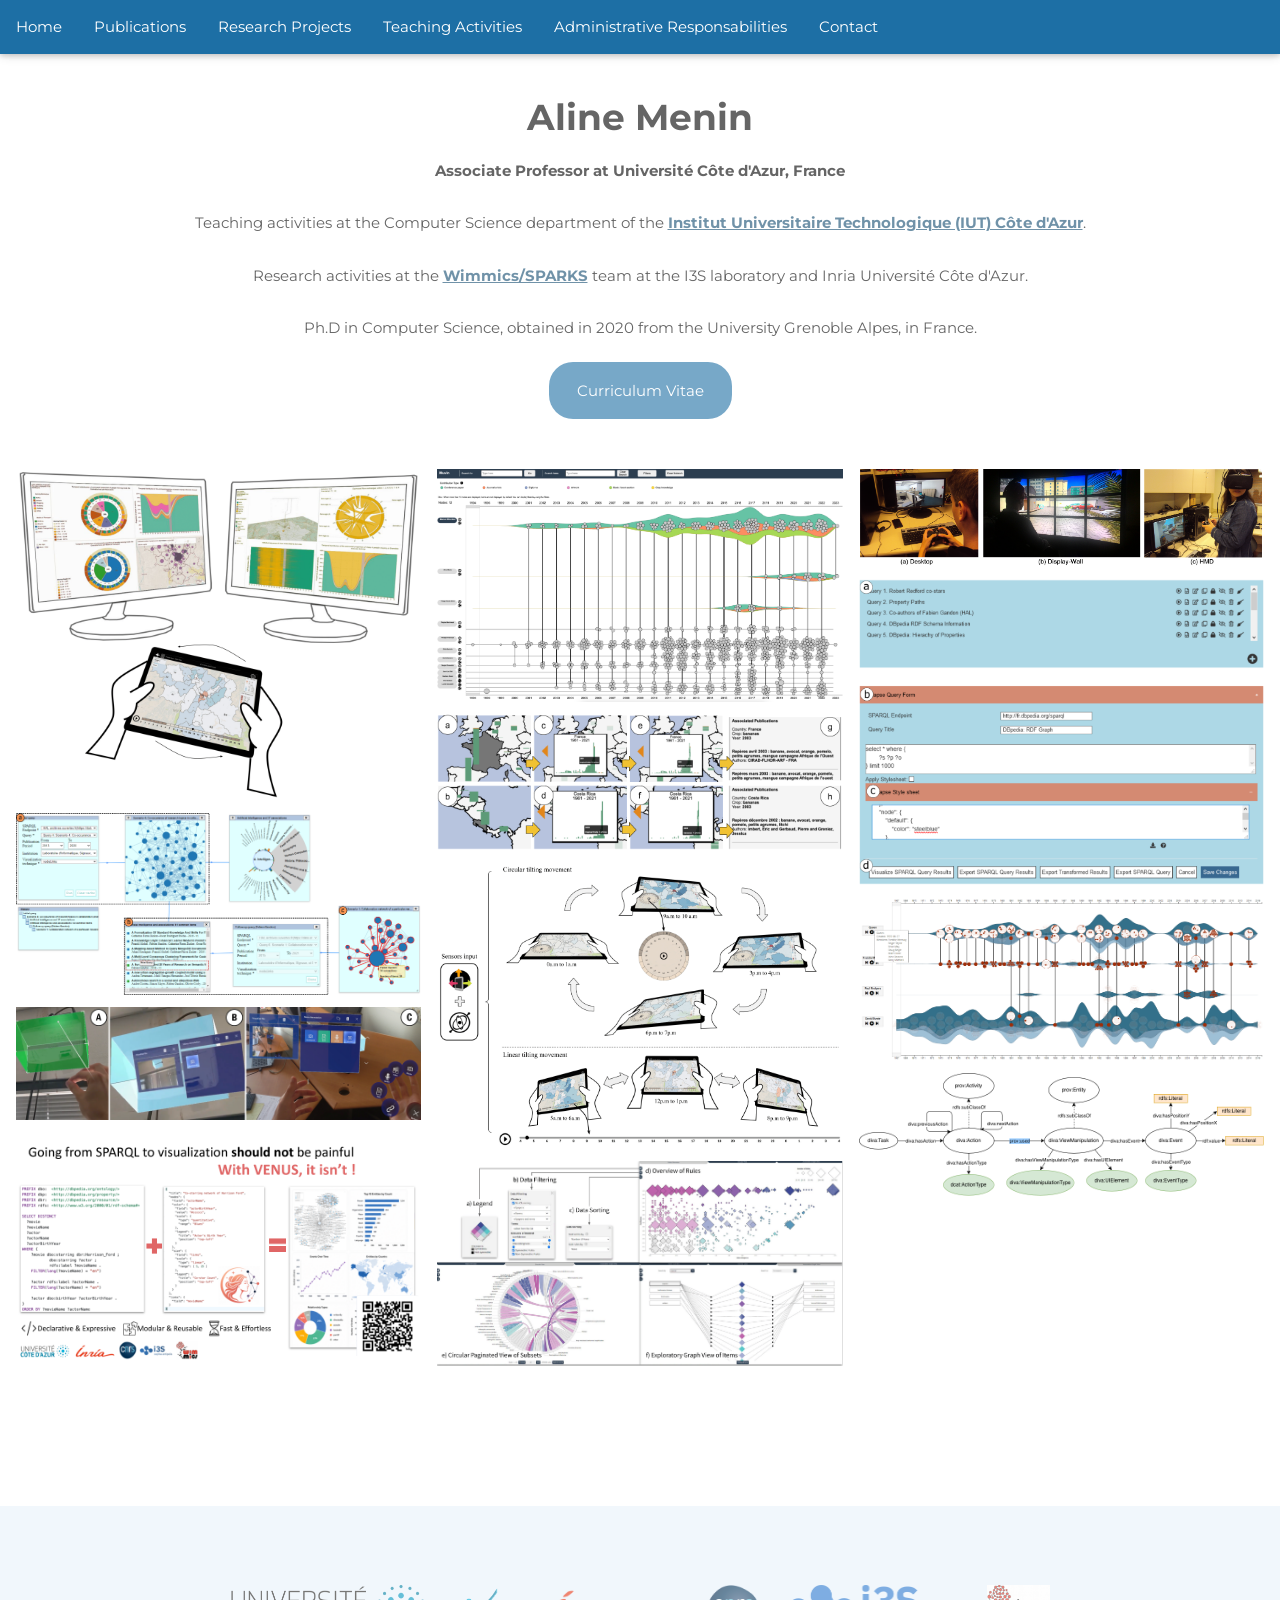
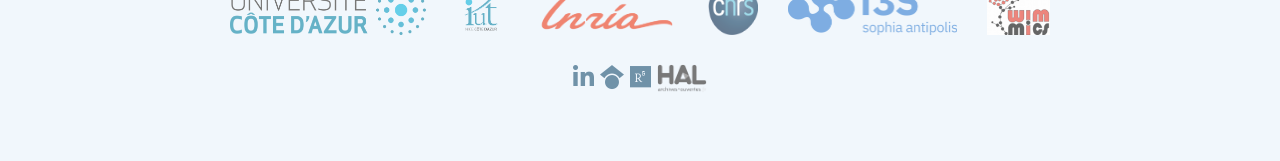
<file: index.html>
<!DOCTYPE html>
<html>
<head>
<title>Aline Menin</title>
<meta charset="UTF-8">
<meta name="viewport" content="width=device-width, initial-scale=1">
<link rel="stylesheet" href="https://www.w3schools.com/w3css/4/w3.css">
<link rel="stylesheet" href="https://fonts.googleapis.com/css?family=Montserrat">
<link rel="stylesheet" href="https://cdnjs.cloudflare.com/ajax/libs/font-awesome/6.5.1/css/all.min.css" integrity="sha512-DTOQO9RWCH3ppGqcWaEA1BIZOC6xxalwEsw9c2QQeAIftl+Vegovlnee1c9QX4TctnWMn13TZye+giMm8e2LwA==" crossorigin="anonymous" referrerpolicy="no-referrer" />
<link rel="stylesheet" href="/css/style.css">
<script src="/scripts.js"></script>

</head>
<body>

<!-- Top Navigation Bar -->
<script>document.write(NAVBAR_HTML);</script>

<!-- !PAGE CONTENT! -->
<div class="w3-content" style="max-width:1500px">

<!-- Header -->
<div class="w3-opacity">
<header class="w3-center w3-margin-bottom">
  <h1><b>Aline Menin</b></h1>
  <p><b>Associate Professor at Université Côte d'Azur, France</b></p>
  <p>Teaching activities at the Computer Science department of the <a href="https://iut.univ-cotedazur.fr/"><b>Institut Universitaire Technologique (IUT) Côte d'Azur</b></a>.</p> 
    <p>Research activities at the <a href="https://team.inria.fr/wimmics/"><b>Wimmics/SPARKS</b></a> team at the I3S laboratory and Inria Université Côte d'Azur. </p>
    <p>Ph.D in Computer Science, obtained in 2020 from the University Grenoble Alpes, in France.</p>
    <form method="get" action="cv.pdf" target="_blank"><button type="submit" >Curriculum Vitae</button></form>
</header>
</div>

<!-- Photo Grid -->
<div class="w3-row-padding" id="myGrid" style="margin-bottom:128px; margin-top: 50px;">
  <div class="w3-third">
    <a href="/pages/publications.html#sibgrapi-2019"><img src="/images/estime_overview-1.png" style="width:100%"></a>
    <a href="/pages/publications.html#ijhci-2022"><img src="/images/followup-queries.png" style="width:100%"></a>
    <a href="/pages/publications.html#ieeevr-2024"><img src="/images/handynotes.png" style="width:100%"></a>
   <a href="/pages/publications.html#eswc-2026"><img src="/images/venus.png" style="width:100%"></a>
    <!-- <img src="/w3images/mist.jpg" style="width:100%"> -->
  </div>

  <div class="w3-third">
    <a href="/pages/publications.html#ijhci-2025"><img src="/images/muvin.png" style="width:100%"></a>
    <a href="/pages/publications.html#interact-2023"><img src="/images/phitglyph-v1.png" style="width:100%"></a>
    <img src="/images/tilting_map-1.png" style="width:100%">
    <a href="/pages/publications.html#iv-arviz-2021"><img src="/images/ARVis-1.png" style="width:100%"></a>
    <!-- <img src="/w3images/london.jpg" style="width:100%">
    <img src="/w3images/rocks.jpg" style="width:100%">
    <img src="/w3images/avatar_g.jpg" style="width:100%"> -->
  </div>

  <div class="w3-third">
    <a href="/pages/publications.html#svr-2021"><img src="/images/VR-study.png" style="width:100%"></a>
    <a href="/pages/publications.html#ijhci-2022"><img src="/images/ldviz-query.png" style="width:100%"></a>
    <a href="/pages/publications.html#wac-2022"><img src="/images/muvin-wasabi.png" style="width:100%"></a>
    <a href="/pages/publications.html#sac-2026"><img src="/images/RDFS-DIVA-Interaction.png" style="width:100%"></a>
    <!-- <img src="/w3images/skies.jpg" style="width:100%">
    <img src="/w3images/lights.jpg" style="width:100%">
    <img src="/w3images/workshop.jpg" style="width:100%"> -->
  </div>
</div>

<!-- End Page Content -->
</div>

<!-- Footer -->
<script>document.write(FOOTER_HTML);</script>

</body>
</html>
</file>
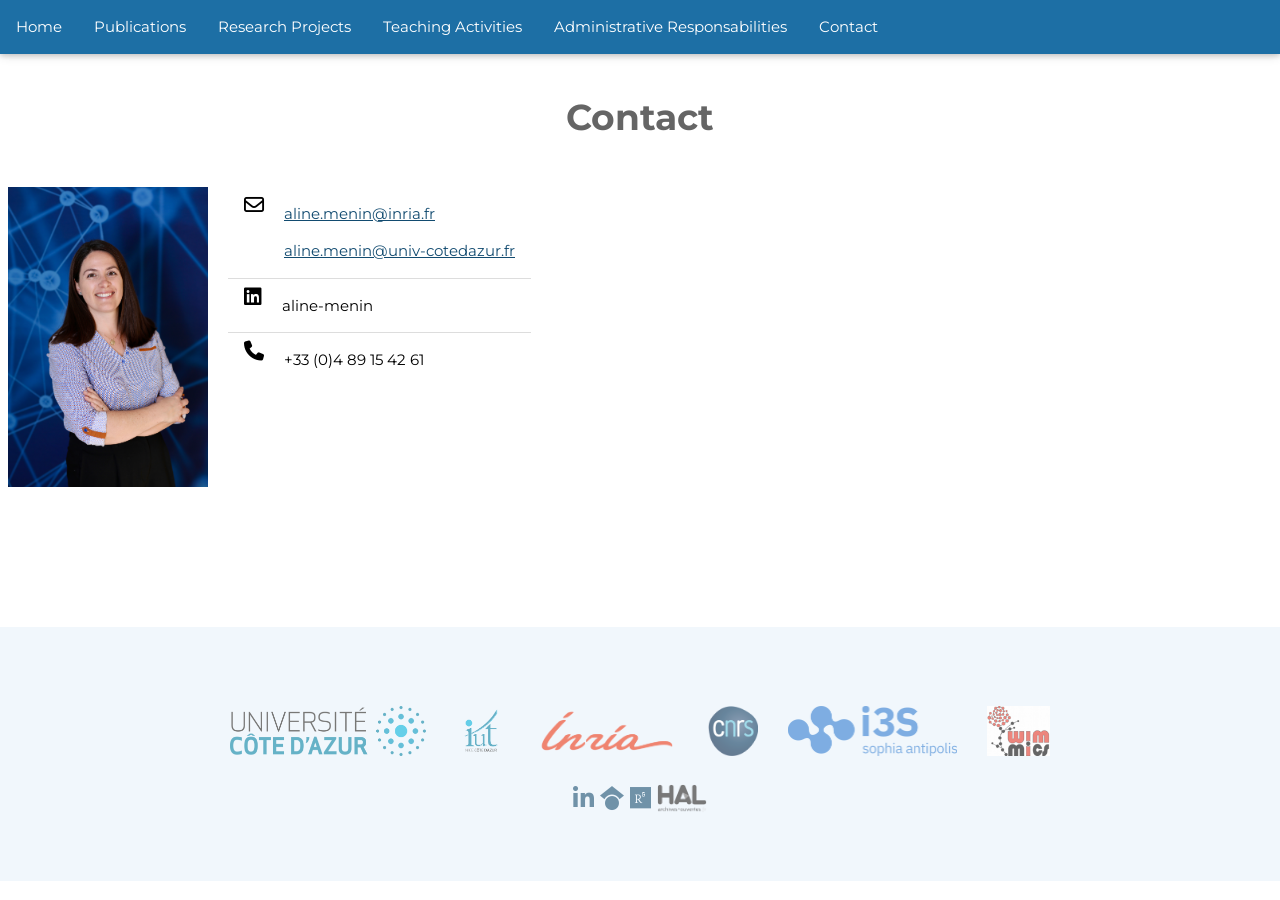
<file: pages/contact.html>
<!DOCTYPE html>
<html>
<head>
<title>Aline Menin</title>
<meta charset="UTF-8">
<meta name="viewport" content="width=device-width, initial-scale=1">
<link rel="stylesheet" href="https://www.w3schools.com/w3css/4/w3.css">
<link rel="stylesheet" href="https://fonts.googleapis.com/css?family=Montserrat">
<link rel="stylesheet" href="https://cdnjs.cloudflare.com/ajax/libs/font-awesome/6.5.1/css/all.min.css" integrity="sha512-DTOQO9RWCH3ppGqcWaEA1BIZOC6xxalwEsw9c2QQeAIftl+Vegovlnee1c9QX4TctnWMn13TZye+giMm8e2LwA==" crossorigin="anonymous" referrerpolicy="no-referrer" />
<link rel="stylesheet" href="/css/style.css">
<script src="/scripts.js"></script>

</head>
<body>

<!-- Top Navigation Bar -->
<script>document.write(NAVBAR_HTML);</script>

<!-- !PAGE CONTENT! -->
<div class="w3-content" style="max-width:1500px">

<!-- Header -->
<div class="w3-opacity">
<header class="w3-center w3-margin-bottom">
  <h1><b>Contact</b></h1>
</header>
</div>

<!-- Photo Grid -->
<div class="w3-row-padding" id="myGrid" style="margin-bottom:128px; margin-top: 50px;">
    <div class="pub-content">
        <div class="pub-image">
            <img src="/images/profile.jpg"/>
        </div>
        <div>
            <ul class="w3-ul">
                <li>
                    <div style="display: flex; flex-direction: row; gap: 20px;">
                        <i class="fa-regular fa-envelope w3-hover-opacity" style="font-size: 20px;"></i> 
                        <div>
                          <a href="mailto:aline.menin@inria.fr">aline.menin@inria.fr</a> <br> 
                          <a href="mailto:aline.menin@univ-cotedazur.fr">aline.menin@univ-cotedazur.fr</a>
                        </div>
                    </div>
                </li>
                <li>
                    <div style="display: flex; flex-direction: row; gap: 20px;">
                        <i class="fa-brands fa-linkedin w3-hover-opacity" style="font-size: 20px;"></i> aline-menin
                    </div>
                </li>
                <li>
                    <div style="display: flex; flex-direction: row; gap: 20px;">
                        <i class="fa-solid fa-phone w3-hover-opacity" style="font-size: 20px;"></i> +33 (0)4 89 15 42 61
                    </div>
                </li>
            </ul>
        </div>
    </div>
    
</div>

<!-- End Page Content -->
</div>

<!-- Footer -->
<script>document.write(FOOTER_HTML);</script>

</body>
</html>
</file>
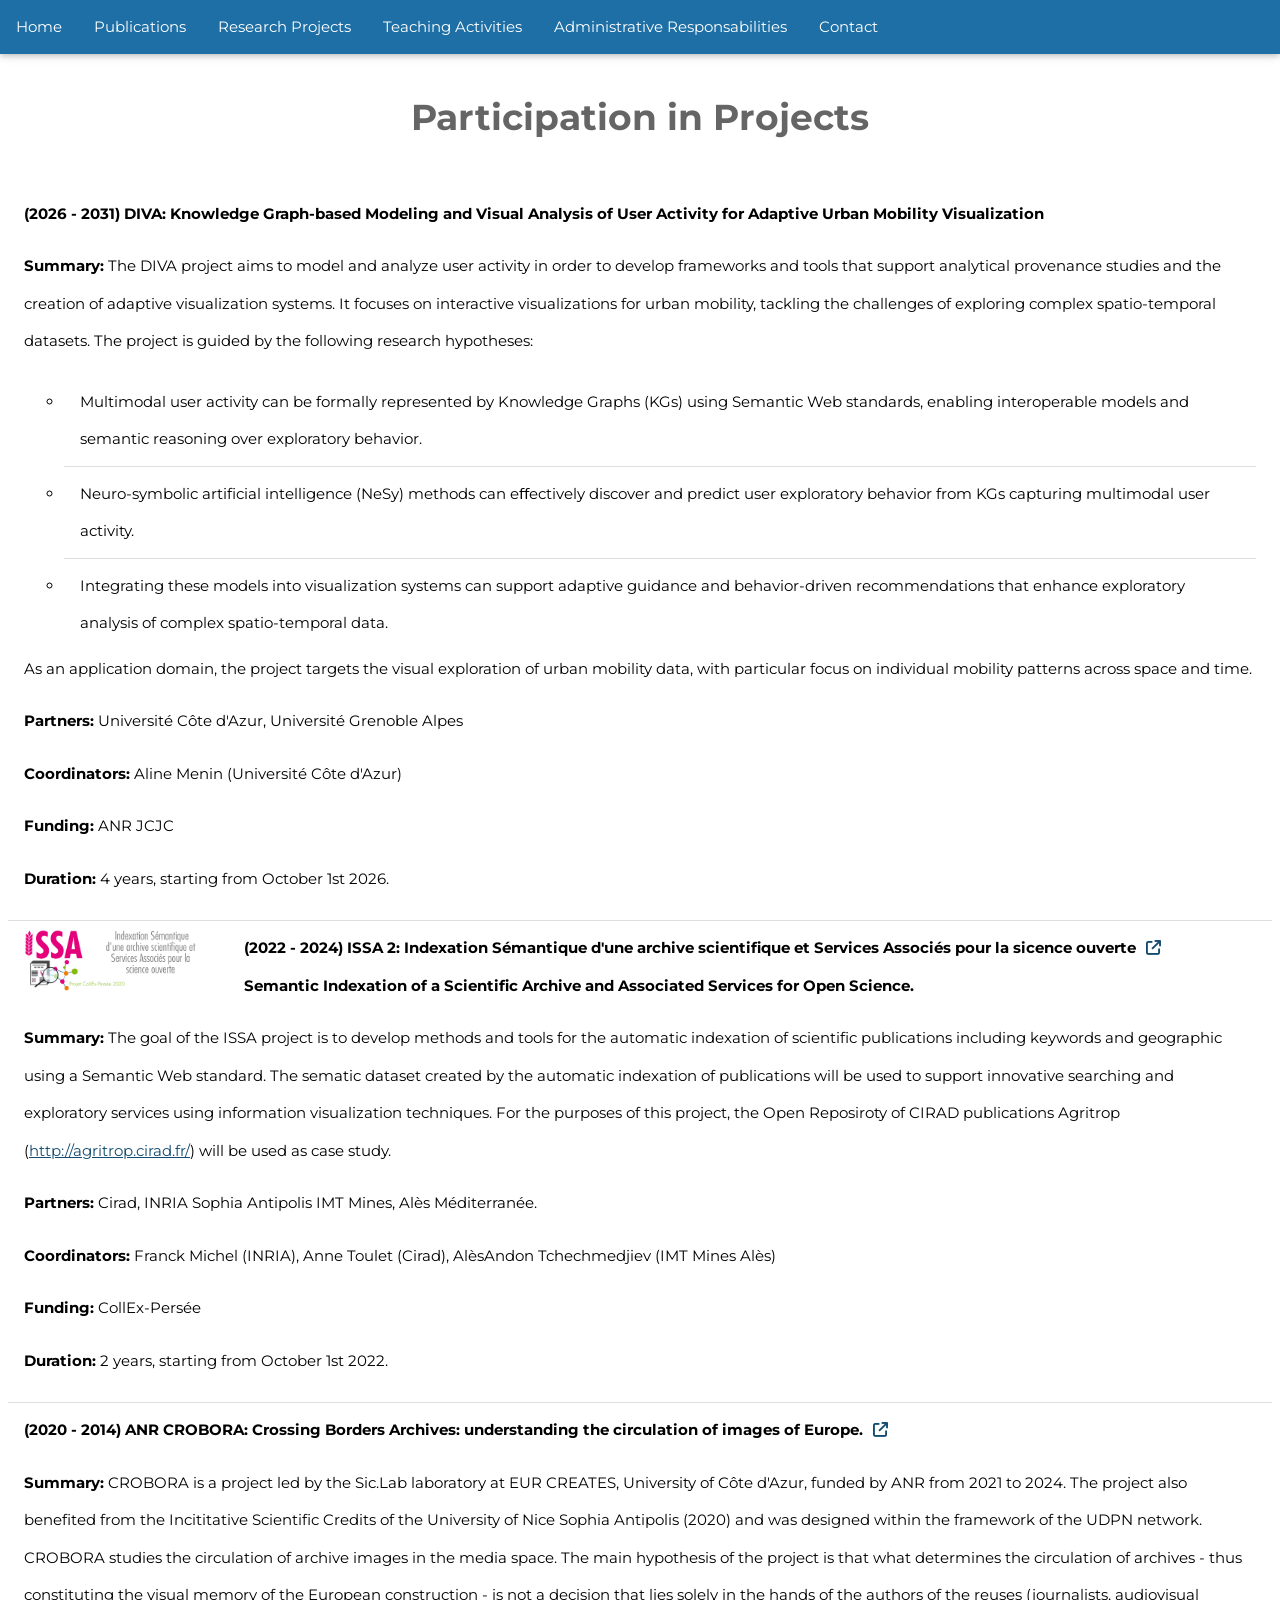
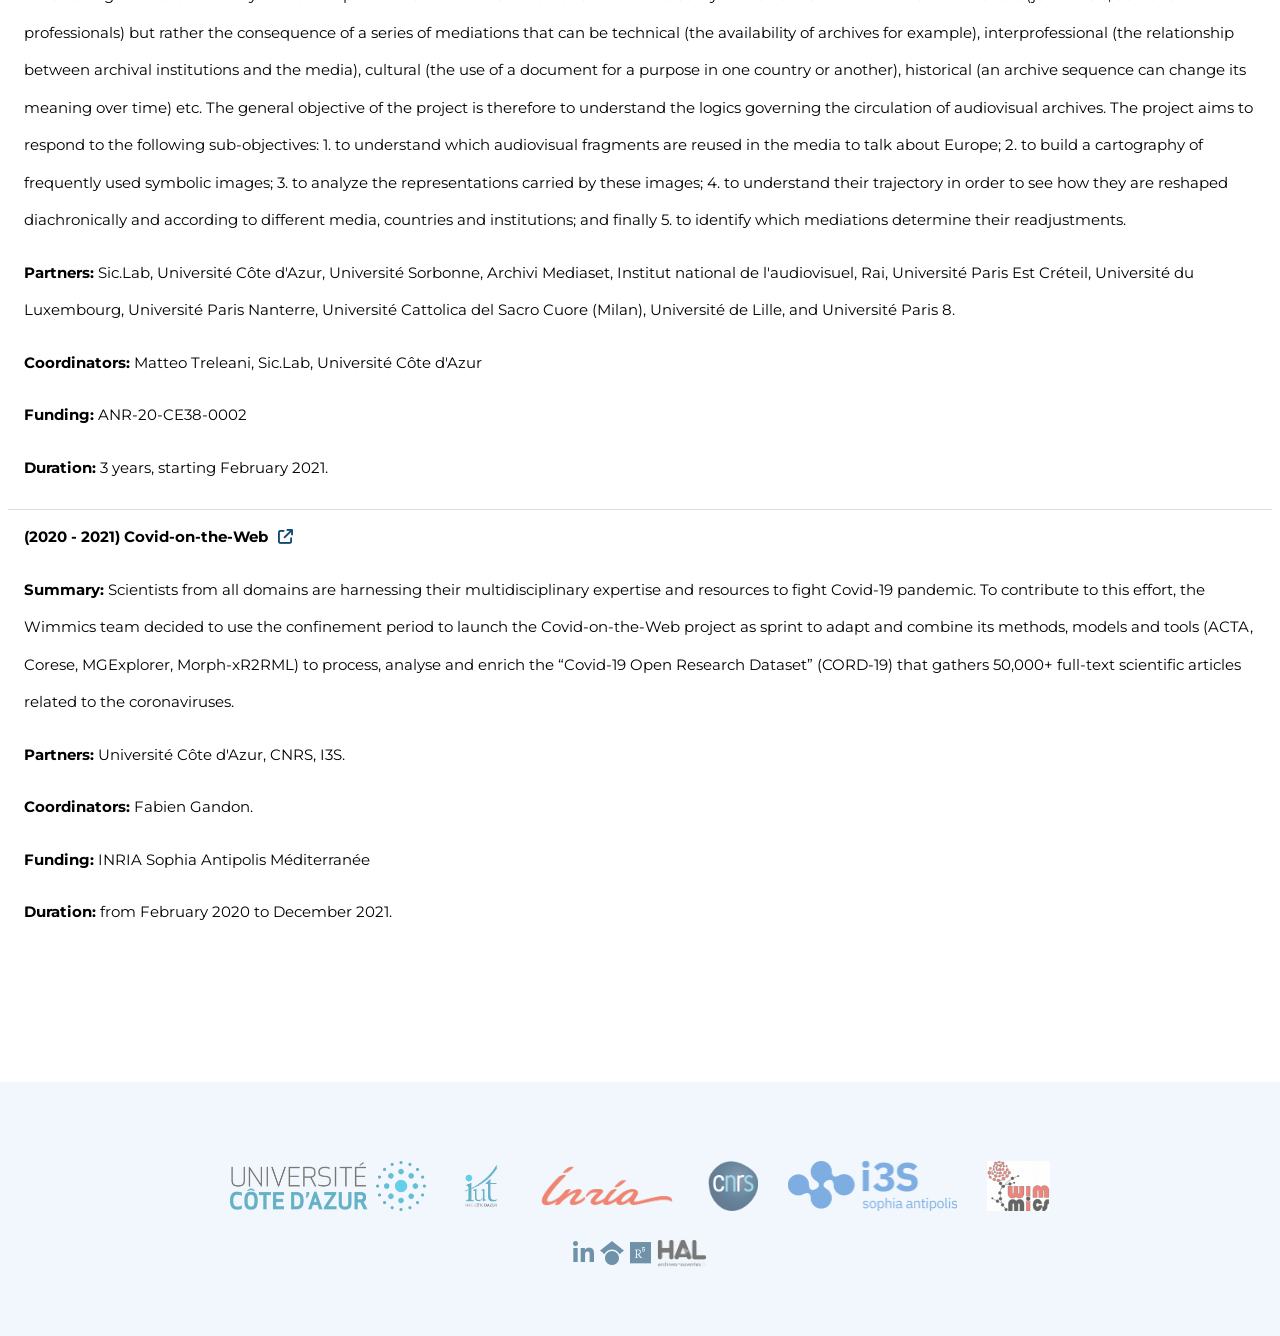
<file: pages/projects.html>
<!DOCTYPE html>
<html>
<head>
<title>Aline Menin</title>
<meta charset="UTF-8">
<meta name="viewport" content="width=device-width, initial-scale=1">
<link rel="stylesheet" href="https://www.w3schools.com/w3css/4/w3.css">
<link rel="stylesheet" href="https://fonts.googleapis.com/css?family=Montserrat">
<link rel="stylesheet" href="https://cdnjs.cloudflare.com/ajax/libs/font-awesome/6.5.1/css/all.min.css" integrity="sha512-DTOQO9RWCH3ppGqcWaEA1BIZOC6xxalwEsw9c2QQeAIftl+Vegovlnee1c9QX4TctnWMn13TZye+giMm8e2LwA==" crossorigin="anonymous" referrerpolicy="no-referrer" />
<link rel="stylesheet" href="/css/style.css">
<script src="/scripts.js"></script>

</head>
<body>

<!-- Top Navigation Bar -->
<script>document.write(NAVBAR_HTML);</script>

<!-- !PAGE CONTENT! -->
<div class="w3-content" style="max-width:1500px">

<!-- Header -->
<div class="w3-opacity">
<header class="w3-center w3-margin-bottom">
  <h1><b>Participation in Projects</b></h1>
</header>
</div>

<!-- Photo Grid -->
<div class="w3-row-padding" id="myGrid" style="margin-bottom:128px; margin-top: 50px;">
    <ul class="w3-ul">
        <li>
            <div class="pub-content">
                <!-- <div class="pub-image"><img src="/images/logo-issa.png"/></div> -->
                <div>
                    <div style="display: flex; gap: 10px;">
                        <b>(2026 - 2031) DIVA: Knowledge Graph-based Modeling and Visual Analysis of User Activity for Adaptive Urban Mobility Visualization</b>
                        <!-- <div>
                            <a href="https://www.collexpersee.eu/projet/issa/" target="_blank"><i class="fa-solid fa-arrow-up-right-from-square"></i></i></a>
                        </div>   -->
                    </div>
                </div>
            </div>
            <p><b>Summary:</b> The DIVA project aims to model and analyze user activity in order to develop frameworks and tools that support analytical provenance studies and the creation of adaptive visualization systems. It focuses on interactive visualizations for urban mobility, tackling the challenges of exploring complex spatio-temporal datasets. The project is guided by the following research hypotheses:
                <ul>
                    <li>Multimodal user activity can be formally represented by Knowledge Graphs (KGs) using Semantic Web
standards, enabling interoperable models and semantic reasoning over exploratory behavior.</li>
                    <li>Neuro-symbolic artificial intelligence (NeSy) methods can eﬀectively discover and predict user exploratory
behavior from KGs capturing multimodal user activity.</li>
                    <li>Integrating these models into visualization systems can support adaptive guidance and behavior-driven
recommendations that enhance exploratory analysis of complex spatio-temporal data.</li>
                </ul>
    As an application domain, the project targets the visual exploration of urban mobility data, with particular focus on individual mobility patterns across space and time.
            <p><b>Partners:</b> Université Côte d'Azur, Université Grenoble Alpes<br></p>
            <p><b>Coordinators:</b> Aline Menin (Université Côte d'Azur) <br></p>
            <p><b>Funding:</b> ANR JCJC <br></p>
            <p><b>Duration:</b> 4 years, starting from October 1st 2026. <br></p>
        </li>

        <li>
            <div class="pub-content">
                <div class="pub-image"><img src="/images/logo-issa.png"/></div>
                <div>
                    <div style="display: flex; gap: 10px;">
                        <b>(2022 - 2024) ISSA 2: Indexation Sémantique d'une archive scientifique et Services Associés pour la sicence ouverte <br> Semantic Indexation of a Scientific Archive and Associated Services for Open Science.</b> 
                        <div>
                            <a href="https://www.collexpersee.eu/projet/issa/" target="_blank"><i class="fa-solid fa-arrow-up-right-from-square"></i></i></a>
                            <!-- <a href="https://www.youtube.com/watch?v=2obbRdfrL3I" target="_blank"><i class="fa-brands fa-youtube"></i></a> -->
                        </div>  
                    </div>
                </div>
            </div>
            <p><b>Summary:</b> The goal of the ISSA project is to develop methods and tools for the automatic indexation of scientific publications including keywords and geographic using a Semantic Web standard. The sematic dataset created by the automatic indexation of publications will be used to support innovative searching and exploratory services using information visualization techniques. For the purposes of this project, the Open Reposiroty of CIRAD publications Agritrop (<a href="http://agritrop.cirad.fr/">http://agritrop.cirad.fr/</a>) will be used as case study.<br></p>
            <p><b>Partners:</b> Cirad, INRIA Sophia Antipolis IMT Mines, Alès Méditerranée.<br></p>
            <p><b>Coordinators:</b> Franck Michel (INRIA), Anne Toulet (Cirad), AlèsAndon Tchechmedjiev (IMT Mines Alès) <br></p>
            <p><b>Funding:</b> CollEx-Persée <br></p>
            <p><b>Duration:</b> 2 years, starting from October 1st 2022. <br></p>
        </li>
        
        <li>
            <div style="display: flex; gap: 10px;">
                <b>(2020 - 2014) ANR CROBORA: Crossing Borders Archives: understanding the circulation of images of Europe.</b> 
                <div>
                    <a href="https://crobora.huma-num.fr/" target="_blank"><i class="fa-solid fa-arrow-up-right-from-square"></i></i></a>
                    <!-- <a href="https://www.youtube.com/watch?v=2obbRdfrL3I" target="_blank"><i class="fa-brands fa-youtube"></i></a> -->
                </div>  
            </div>
            <p><b>Summary:</b> CROBORA is a project led by the Sic.Lab laboratory at EUR CREATES, University of Côte d'Azur, funded by ANR from 2021 to 2024. The project also benefited from the Incititative Scientific Credits of the University of Nice Sophia Antipolis (2020) and was designed within the framework of the UDPN network. CROBORA studies the circulation of archive images in the media space. The main hypothesis of the project is that what determines the circulation of archives - thus constituting the visual memory of the European construction - is not a decision that lies solely in the hands of the authors of the reuses (journalists, audiovisual professionals) but rather the consequence of a series of mediations that can be technical (the availability of archives for example), interprofessional (the relationship between archival institutions and the media), cultural (the use of a document for a purpose in one country or another), historical (an archive sequence can change its meaning over time) etc. The general objective of the project is therefore to understand the logics governing the circulation of audiovisual archives. The project aims to respond to the following sub-objectives: 1. to understand which audiovisual fragments are reused in the media to talk about Europe; 2. to build a cartography of frequently used symbolic images; 3. to analyze the representations carried by these images; 4. to understand their trajectory in order to see how they are reshaped diachronically and according to different media, countries and institutions; and finally 5. to identify which mediations determine their readjustments.<br></p>
            <p><b>Partners:</b> Sic.Lab, Université Côte d'Azur, Université Sorbonne, Archivi Mediaset, Institut national de l'audiovisuel, Rai, Université Paris Est Créteil, Université du Luxembourg, Université Paris Nanterre, Université Cattolica del Sacro Cuore (Milan), Université de Lille, and Université Paris 8.<br> </p>
            <p><b>Coordinators:</b> Matteo Treleani, Sic.Lab, Université Côte d'Azur<br></p>
            <p><b>Funding:</b> ANR-20-CE38-0002<br></p>
            <p><b>Duration:</b> 3 years, starting February 2021.<br></p>
        </li>

       

        <li>
            <div style="display: flex; gap: 10px;">
                <b>(2020 - 2021) Covid-on-the-Web</b> 
                <div>
                    <a href="https://www.inria.fr/en/covid-web" target="_blank"><i class="fa-solid fa-arrow-up-right-from-square"></i></i></a>
                    <!-- <a href="https://www.youtube.com/watch?v=2obbRdfrL3I" target="_blank"><i class="fa-brands fa-youtube"></i></a> -->
                </div>  
            </div>
            <b></b>
            <p><b>Summary: </b>Scientists from all domains are harnessing their multidisciplinary expertise and resources to fight Covid-19 pandemic. To contribute to this effort, the Wimmics team decided to use the confinement period to launch the Covid-on-the-Web project as sprint to adapt and combine its methods, models and tools (ACTA, Corese, MGExplorer, Morph-xR2RML) to process, analyse and enrich the “Covid-19 Open Research Dataset” (CORD-19) that gathers 50,000+ full-text scientific articles related to the coronaviruses.<br></p>
            <p><b>Partners:</b> Université Côte d'Azur, CNRS, I3S.<br></p>
            <p><b>Coordinators:</b> Fabien Gandon.<br></p>
            <p><b>Funding:</b> INRIA Sophia Antipolis Méditerranée<br></p>
            <p><b>Duration:</b> from February 2020 to December 2021.<br></p>
        </li>
    </ul>
</div>

<!-- End Page Content -->
</div>

<!-- Footer -->
<script>document.write(FOOTER_HTML);</script>

</body>
</html>
</file>
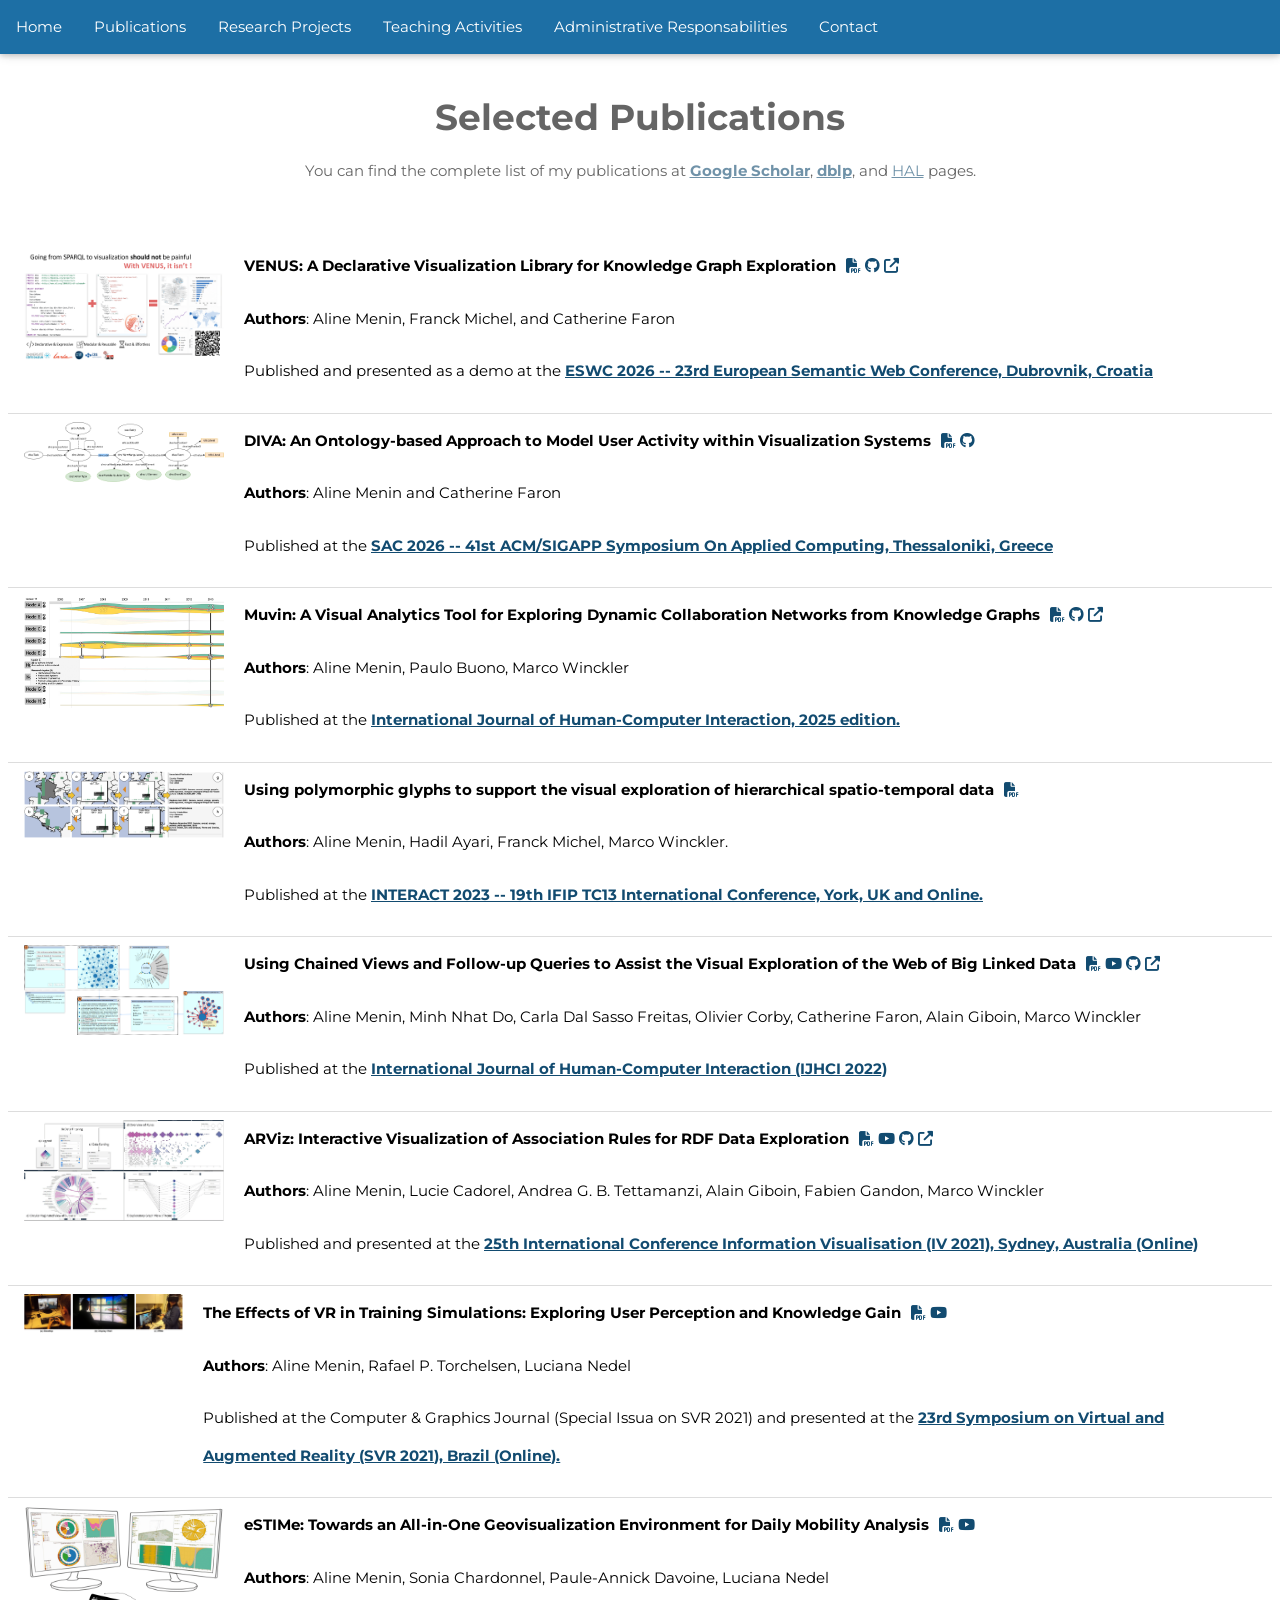
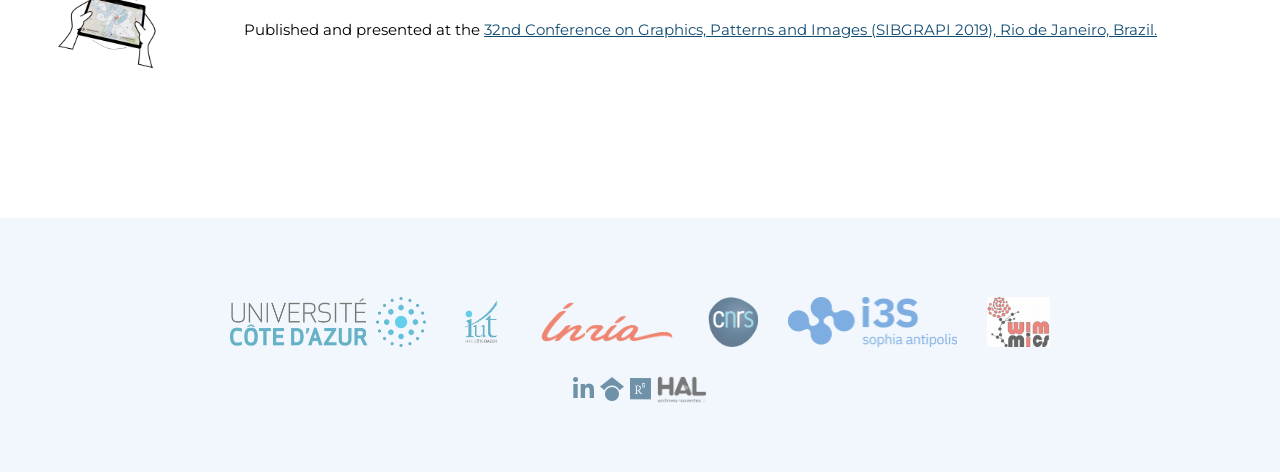
<file: pages/publications.html>
<!DOCTYPE html>
<html>
<head>
<title>Aline Menin</title>
<meta charset="UTF-8">
<meta name="viewport" content="width=device-width, initial-scale=1">
<link rel="stylesheet" href="https://www.w3schools.com/w3css/4/w3.css">
<link rel="stylesheet" href="https://fonts.googleapis.com/css?family=Montserrat">
<link rel="stylesheet" href="https://cdnjs.cloudflare.com/ajax/libs/font-awesome/6.5.1/css/all.min.css" integrity="sha512-DTOQO9RWCH3ppGqcWaEA1BIZOC6xxalwEsw9c2QQeAIftl+Vegovlnee1c9QX4TctnWMn13TZye+giMm8e2LwA==" crossorigin="anonymous" referrerpolicy="no-referrer" />
<link rel="stylesheet" href="/css/style.css">
<script src="/scripts.js"></script>

</head>
<body>

<!-- Top Navigation Bar -->
<script>document.write(NAVBAR_HTML);</script>

<!-- !PAGE CONTENT! -->
<div class="w3-content" style="max-width:1500px">

<!-- Header -->
<div class="w3-opacity">
<header class="w3-center w3-margin-bottom">
  <h1><b>Selected Publications</b></h1>
  <p class="lead">You can find the complete list of my publications at <a href="https://scholar.google.fr/citations?user=duq_TF0AAAAJ&hl=en"><b>Google Scholar</b></a>, <a href="https://dblp.uni-trier.de/pid/177/2819.html"><b>dblp</b></a>, and <a href="https://cv.archives-ouvertes.fr/aline-menin">HAL</a> pages. </p>
</header>
</div>

<!-- Photo Grid -->
<div class="w3-row-padding" id="myGrid" style="margin-bottom:128px; margin-top: 50px;">
    <ul class="w3-ul">
        <li id="eswc-2026">
            <div class="pub-content" >
                <div class="pub-image"><img src="/images/venus.png"/></div>
                <div>
                    <div style="display: flex; gap: 10px;">
                        <b>VENUS: A Declarative Visualization Library for Knowledge Graph Exploration</b> 
                        <div>
                            <a href="https://hal.science/hal-05622303v1" target="_blank"><i class="fa-solid fa-file-pdf"></i></a>
                            <a href="https://github.com/Wimmics/venus" target="_blank"><i class="fa-brands fa-github"></i></a>
                            <a href="https://wimmics.github.io/venus/" target="_blank"><i class="fa-solid fa-up-right-from-square"></i></a>
                            <!-- <a href="https://youtu.be/3gZGIWkmaRM" target="_blank"><i class="fa-brands fa-youtube"></i></a> -->
                        </div>  
                    </div>
                    <p><b>Authors</b>: Aline Menin, Franck Michel, and Catherine Faron</p>
                    <p>Published and presented as a demo at the <a href="https://2026.eswc-conferences.org/"><b>ESWC 2026 -- 23rd European Semantic Web Conference, Dubrovnik, Croatia</b></a></p>
                </div>
            </div>
        </li>
        
        <li id="sac-2026">
            <div class="pub-content" >
                <div class="pub-image"><img src="/images/RDFS-DIVA-Interaction.png"/></div>
                <div>
                    <div style="display: flex; gap: 10px;">
                        <b>DIVA: An Ontology-based Approach to Model User Activity within Visualization Systems</b> 
                        <div>
                            <a href="https://inria.hal.science/hal-05403198v1" target="_blank"><i class="fa-solid fa-file-pdf"></i></a>
                            <a href="https://github.com/Wimmics/diva" target="_blank"><i class="fa-brands fa-github"></i></a>
                            <!-- <a href="https://youtu.be/3gZGIWkmaRM" target="_blank"><i class="fa-brands fa-youtube"></i></a> -->
                        </div>  
                    </div>
                    <p><b>Authors</b>: Aline Menin and Catherine Faron</p>
                    <p>Published at the <a href="https://www.sigapp.org/sac/sac2026/"><b>SAC 2026 -- 41st ACM/SIGAPP Symposium On Applied Computing, Thessaloniki, Greece</b></a></p>
                </div>
            </div>
        </li>

        <li id="ijhci-2025">
            <div class="pub-content" >
                <div class="pub-image"><img src="/images/muvin2.0.png"/></div>
                <div>
                    <div style="display: flex; gap: 10px;">
                        <b>Muvin: A Visual Analytics Tool for Exploring Dynamic Collaboration Networks from Knowledge Graphs</b> 
                        <div>
                            <a href="https://hal.science/hal-05302463v1" target="_blank"><i class="fa-solid fa-file-pdf"></i></a>
                            <a href="https://github.com/Wimmics/muvin" target="_blank"><i class="fa-brands fa-github"></i></a>
                            <a href="https://dataviz.i3s.unice.fr/muvin" target="_blank"><i class="fa-solid fa-up-right-from-square"></i></a>
                        </div>  
                    </div>
                    <p><b>Authors</b>: Aline Menin, Paulo Buono, Marco Winckler</p>
                    <p>Published at the  <a href="https://www.tandfonline.com/toc/hihc20/current"><b>International Journal of Human-Computer Interaction, 2025 edition.</b></a></p>
                </div>
            </div>
        </li>
     

        <li id="interact-2023">
            <div class="pub-content" >
                <div class="pub-image"><img src="/images/phitglyph-v1.png"/></div>
                <div>
                    <div style="display: flex; gap: 10px;">
                        <b>Using polymorphic glyphs to support the visual exploration of hierarchical spatio-temporal data</b> 
                        <div>
                            <a href="https://hal.science/hal-04188896" target="_blank"><i class="fa-solid fa-file-pdf"></i></a>
                            <!-- <a href="https://www.youtube.com/watch?v=2obbRdfrL3I" target="_blank"><i class="fa-brands fa-youtube"></i></a> -->
                        </div>  
                    </div>
                    <p><b>Authors</b>: Aline Menin, Hadil Ayari, Franck Michel, Marco Winckler.</p>
                    <p>Published at the <a href="https://interact2023.org/"><b>INTERACT 2023 -- 19th IFIP TC13 International Conference, York, UK and Online.</b></a></p>
                </div>
            </div>
        </li>


        <li id="ijhci-2022">
            <div class="pub-content" >
                <div class="pub-image"><img src="/images/followup-queries.png"/></div>
                <div>
                    <div style="display: flex; gap: 10px;">
                        <b>Using Chained Views and Follow-up Queries to Assist the Visual Exploration of the Web of Big Linked Data</b> 
                        <div>
                            <a href="https://hal.archives-ouvertes.fr/hal-03292140" target="_blank"><i class="fa-solid fa-file-pdf"></i></a>
                            <a href="https://www.youtube.com/watch?v=2obbRdfrL3I" target="_blank"><i class="fa-brands fa-youtube"></i></a>
                            <a href="https://github.com/Wimmics/ldviz" target="_blank"><i class="fa-brands fa-github"></i></a>
                            <a href="https://dataviz.i3s.unice.fr/ldviz/" target="_blank"><i class="fa-solid fa-up-right-from-square"></i></a>
                        </div>  
                    </div>
                    <p><b>Authors</b>: Aline Menin, Minh Nhat Do, Carla Dal Sasso Freitas, Olivier Corby, Catherine Faron, Alain Giboin, Marco Winckler</p>
                    <p>Published at the <a href="https://www.tandfonline.com/journals/hihc20"><b>International Journal of Human-Computer Interaction (IJHCI 2022)</b></a></p>
                </div>
            </div>
        </li>

        <li id="iv-arviz-2021">
            <div class="pub-content" >
                <div class="pub-image"><img src="/images/ARVis-1.png"/></div>
                <div>
                    <div style="display: flex; gap: 10px;">
                        <b>ARViz: Interactive Visualization of Association Rules for RDF Data Exploration</b> 
                        <div>
                            <a href="https://hal.science/hal-03292140" target="_blank"><i class="fa-solid fa-file-pdf"></i></a>
                            <a href="https://www.youtube.com/watch?v=rrh3J3A6tKQ" target="_blank"><i class="fa-brands fa-youtube"></i></a>
                            <a href="https://github.com/Wimmics/arviz" target="_blank"><i class="fa-brands fa-github"></i></a>
                            <a href="https://dataviz.i3s.unice.fr/arviz/" target="_blank"><i class="fa-solid fa-up-right-from-square"></i></a>
                        </div>  
                    </div>
                    <p><b>Authors</b>: Aline Menin, Lucie Cadorel, Andrea G. B. Tettamanzi, Alain Giboin, Fabien Gandon, Marco Winckler</p>
                    <p>Published and presented at the  <a href="https://iv.csites.fct.unl.pt/au/"><b>25th International Conference Information Visualisation (IV 2021), Sydney, Australia (Online)</b></a></p>
                </div>
            </div>
        </li>


        

        <li id="svr-2021">
            <div class="pub-content" >
                <div class="pub-image"><img src="/images/VR-study.png"/></div>
                <div>
                    <div style="display: flex; gap: 10px;">
                        <b>The Effects of VR in Training Simulations: Exploring User Perception and Knowledge Gain</b> 
                        <div>
                            <a href="https://hal.archives-ouvertes.fr/hal-03369680" target="_blank"><i class="fa-solid fa-file-pdf"></i></a>
                            <a href="https://www.youtube.com/watch?v=91vSz6tZclA" target="_blank"><i class="fa-brands fa-youtube"></i></a>
                        </div>  
                    </div>
                    <p><b>Authors</b>: Aline Menin, Rafael P. Torchelsen, Luciana Nedel</p>
                    <p>Published at the Computer & Graphics Journal (Special Issua on SVR 2021) and presented at the <a href="https://www.inf.ufrgs.br/svr2021/"><b>23rd Symposium on Virtual and Augmented Reality (SVR 2021), Brazil (Online).</b></a></p>
                </div>
            </div>
        </li>

        <li id="sibgrapi-2019">
            <div class="pub-content" >
                <div class="pub-image"><img src="/images/estime_overview-1.png" /></div>
                <div>
                    <div style="display: flex; gap: 10px;">
                        <b>eSTIMe: Towards an All-in-One Geovisualization Environment for Daily Mobility Analysis</b> 
                        <div>
                            <a href="https://hal.science/hal-02342932" target="_blank"><i class="fa-solid fa-file-pdf"></i></a>
                            <a href="https://player.vimeo.com/video/481197836?h=2a7d862118" target="_blank"><i class="fa-brands fa-youtube"></i></a>
                        </div>  
                    </div>
                    <p><b>Authors</b>: Aline Menin, Sonia Chardonnel, Paule-Annick Davoine, Luciana Nedel</p>
                    <p>Published and presented at the <a href="http://mat.puc-rio.br/sibgrapi2019/" target="_blank">32nd Conference on Graphics, Patterns and Images (SIBGRAPI 2019), Rio de Janeiro, Brazil.</a> </p>
                </div>
            </div>
        </li>

        
    </ul>
</div>

<!-- End Page Content -->
</div>

<!-- Footer -->
<script>document.write(FOOTER_HTML);</script>

</body>
</html>
</file>
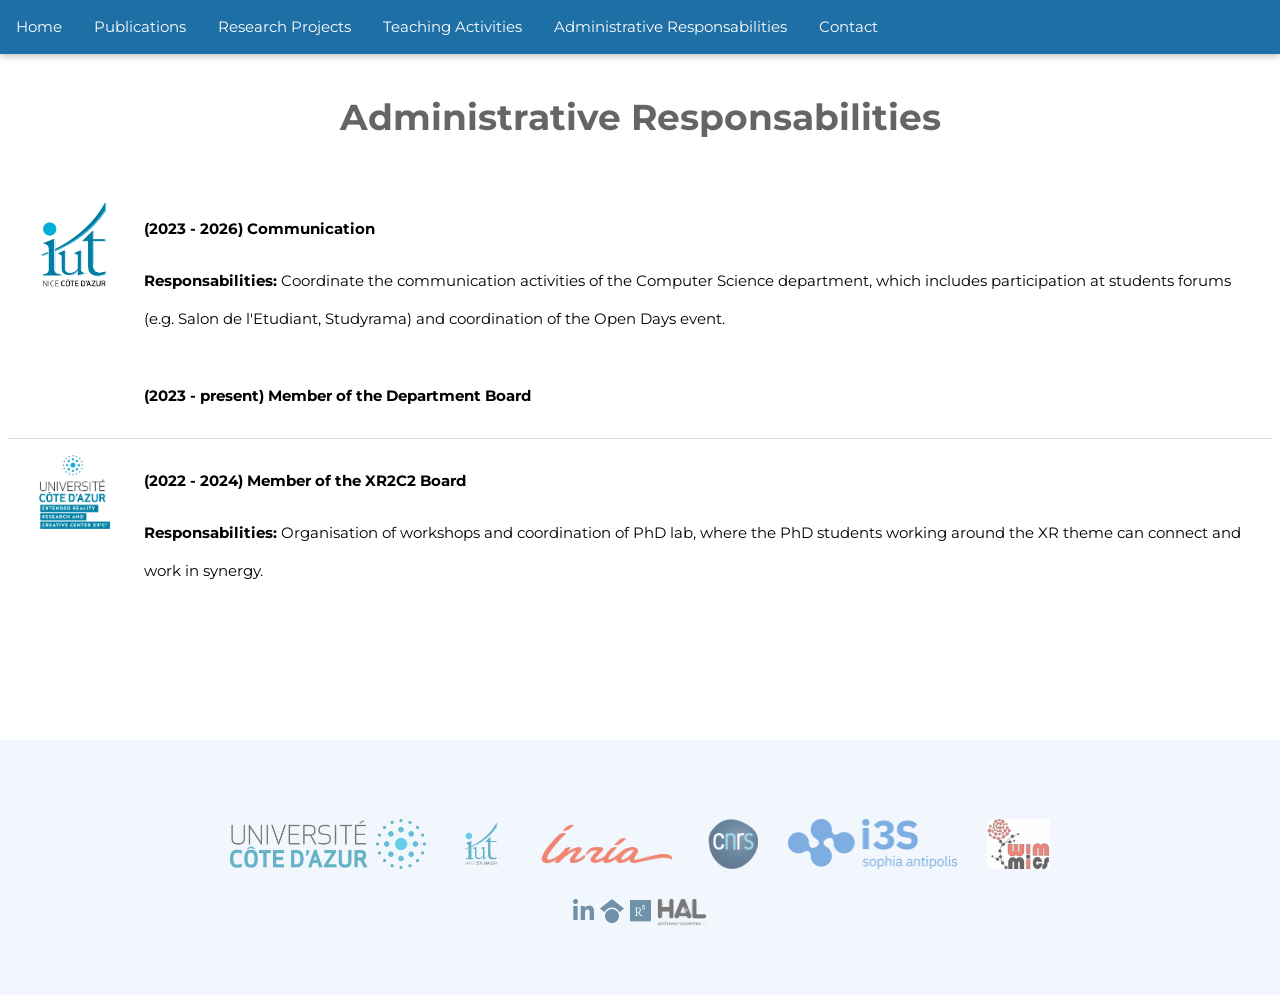
<file: pages/responsabilities.html>
<!DOCTYPE html>
<html>
<head>
<title>Aline Menin</title>
<meta charset="UTF-8">
<meta name="viewport" content="width=device-width, initial-scale=1">
<link rel="stylesheet" href="https://www.w3schools.com/w3css/4/w3.css">
<link rel="stylesheet" href="https://fonts.googleapis.com/css?family=Montserrat">
<link rel="stylesheet" href="https://cdnjs.cloudflare.com/ajax/libs/font-awesome/6.5.1/css/all.min.css" integrity="sha512-DTOQO9RWCH3ppGqcWaEA1BIZOC6xxalwEsw9c2QQeAIftl+Vegovlnee1c9QX4TctnWMn13TZye+giMm8e2LwA==" crossorigin="anonymous" referrerpolicy="no-referrer" />
<link rel="stylesheet" href="/css/style.css">
<script src="/scripts.js"></script>

</head>
<body>

<!-- Top Navigation Bar -->
<script>document.write(NAVBAR_HTML);</script>

<!-- !PAGE CONTENT! -->
<div class="w3-content" style="max-width:1500px">

<!-- Header -->
<div class="w3-opacity">
<header class="w3-center w3-margin-bottom">
  <h1><b>Administrative Responsabilities</b></h1>
</header>
</div>

<!-- Photo Grid -->
<div class="w3-row-padding" id="myGrid" style="margin-bottom:128px; margin-top: 50px;">
    <ul class="w3-ul">
        <li>
            <div style="display: flex; flex-direction: row; gap: 20px;">
                <div><img src="/images/logos/iut.png" width="100px"/></div>
                <div style="display: flex; flex-direction: column; gap: 10px;">
                    <div >
                        <p><b>(2023 - 2026) Communication</b> </p>
                        <p><b>Responsabilities:</b> Coordinate the communication activities of the Computer Science department, which includes participation at students forums (e.g. Salon de l'Etudiant, Studyrama) and coordination of the Open Days event.</p>
                    </div>
                    <div >
                        <p><b>(2023 - present) Member of the Department Board</b> </p>
                        <!-- <p><b>Responsabilities:</b> Coordinate the communication activities of the Computer Science department, which includes participation at students forums (e.g. Salon de l'Etudiant, Studyrama) and coordination of the Open Days event.</p> -->
                    </div>
                </div>
            </div>
        </li>

        <li>
            <div style="display: flex; flex-direction: row; gap: 20px;">
                <div><img src="/images/logos/xr2c2.png" width="100px"/></div>
                <div style="display: flex; flex-direction: column; gap: 10px;">
                    <div >
                        <p><b>(2022 - 2024) Member of the XR2C2 Board</b></p>
                        <p><b>Responsabilities:</b> Organisation of workshops and coordination of PhD lab, where the PhD students working around the XR theme can connect and work in synergy.</p>
                    </div>
                </div>
            </div>
        </li>
    </ul>
</div>

<!-- End Page Content -->
</div>

<!-- Footer -->
<script>document.write(FOOTER_HTML);</script>

</body>
</html>
</file>
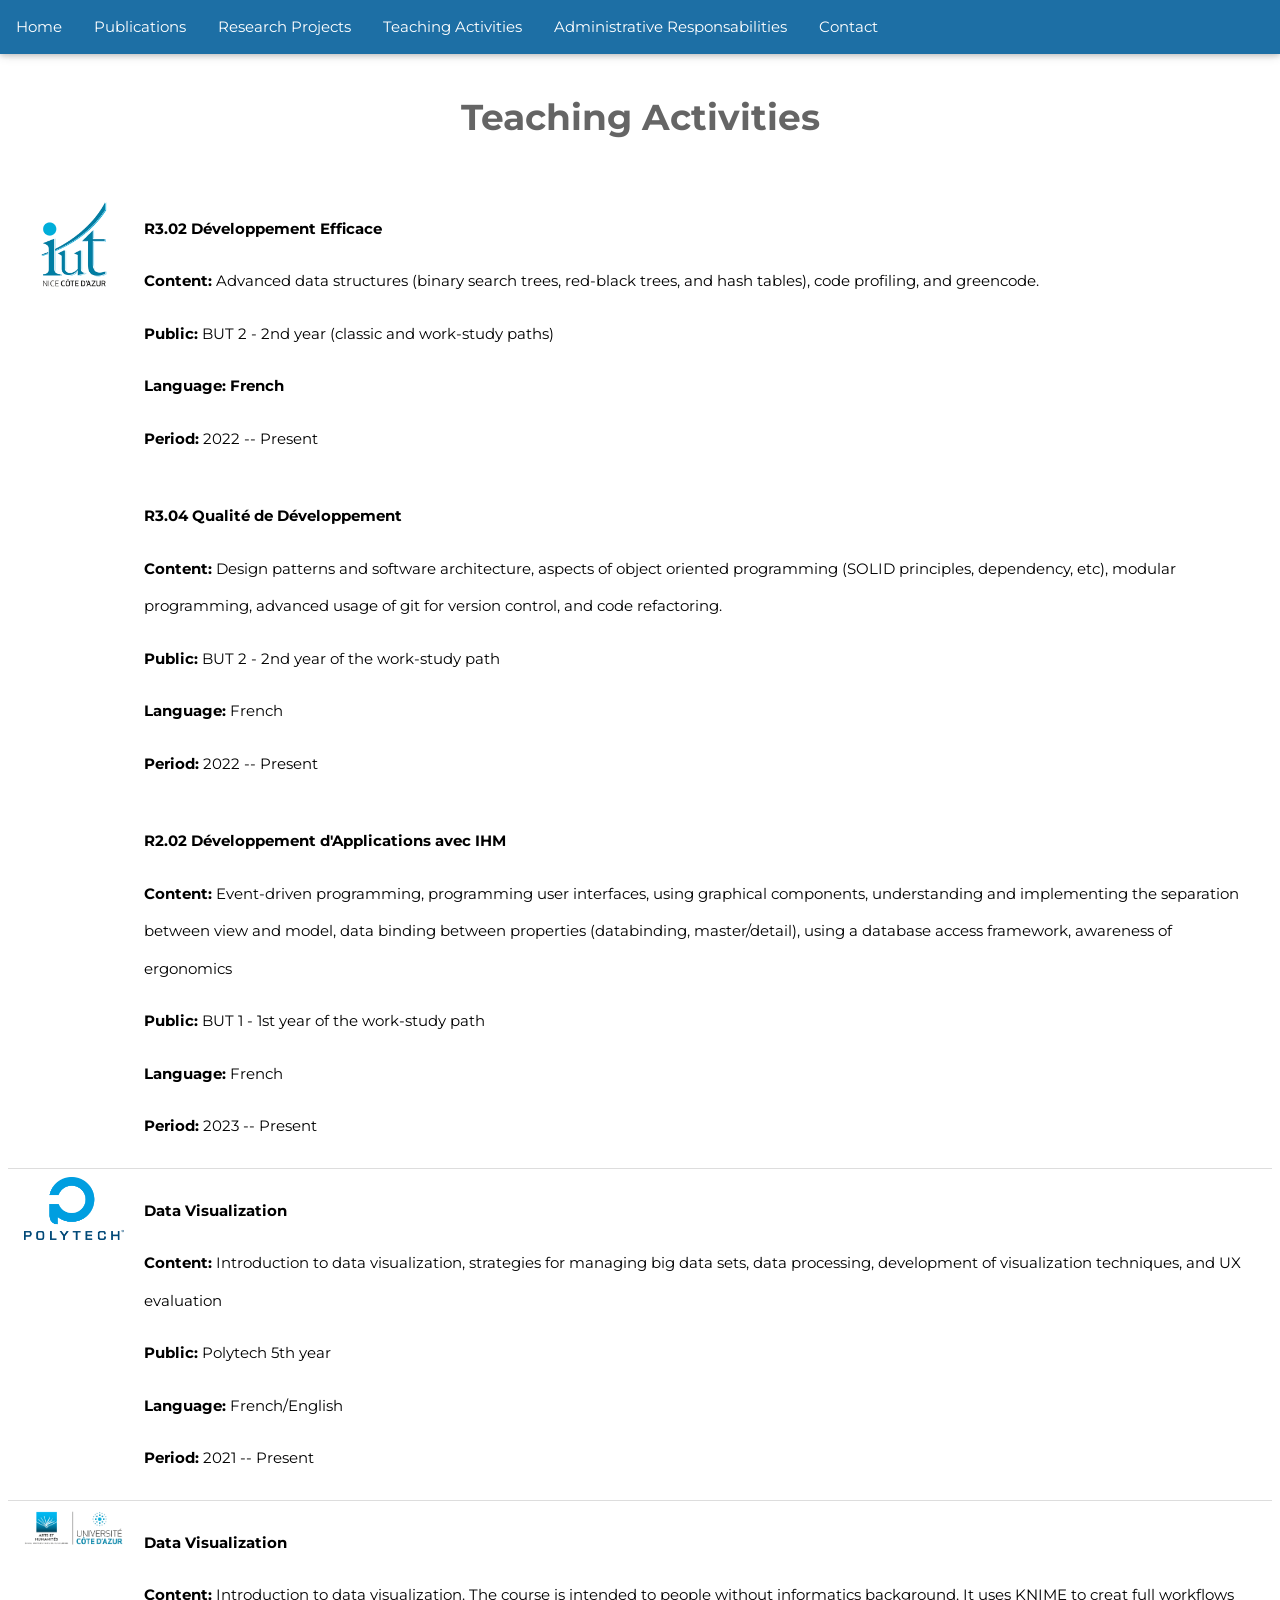
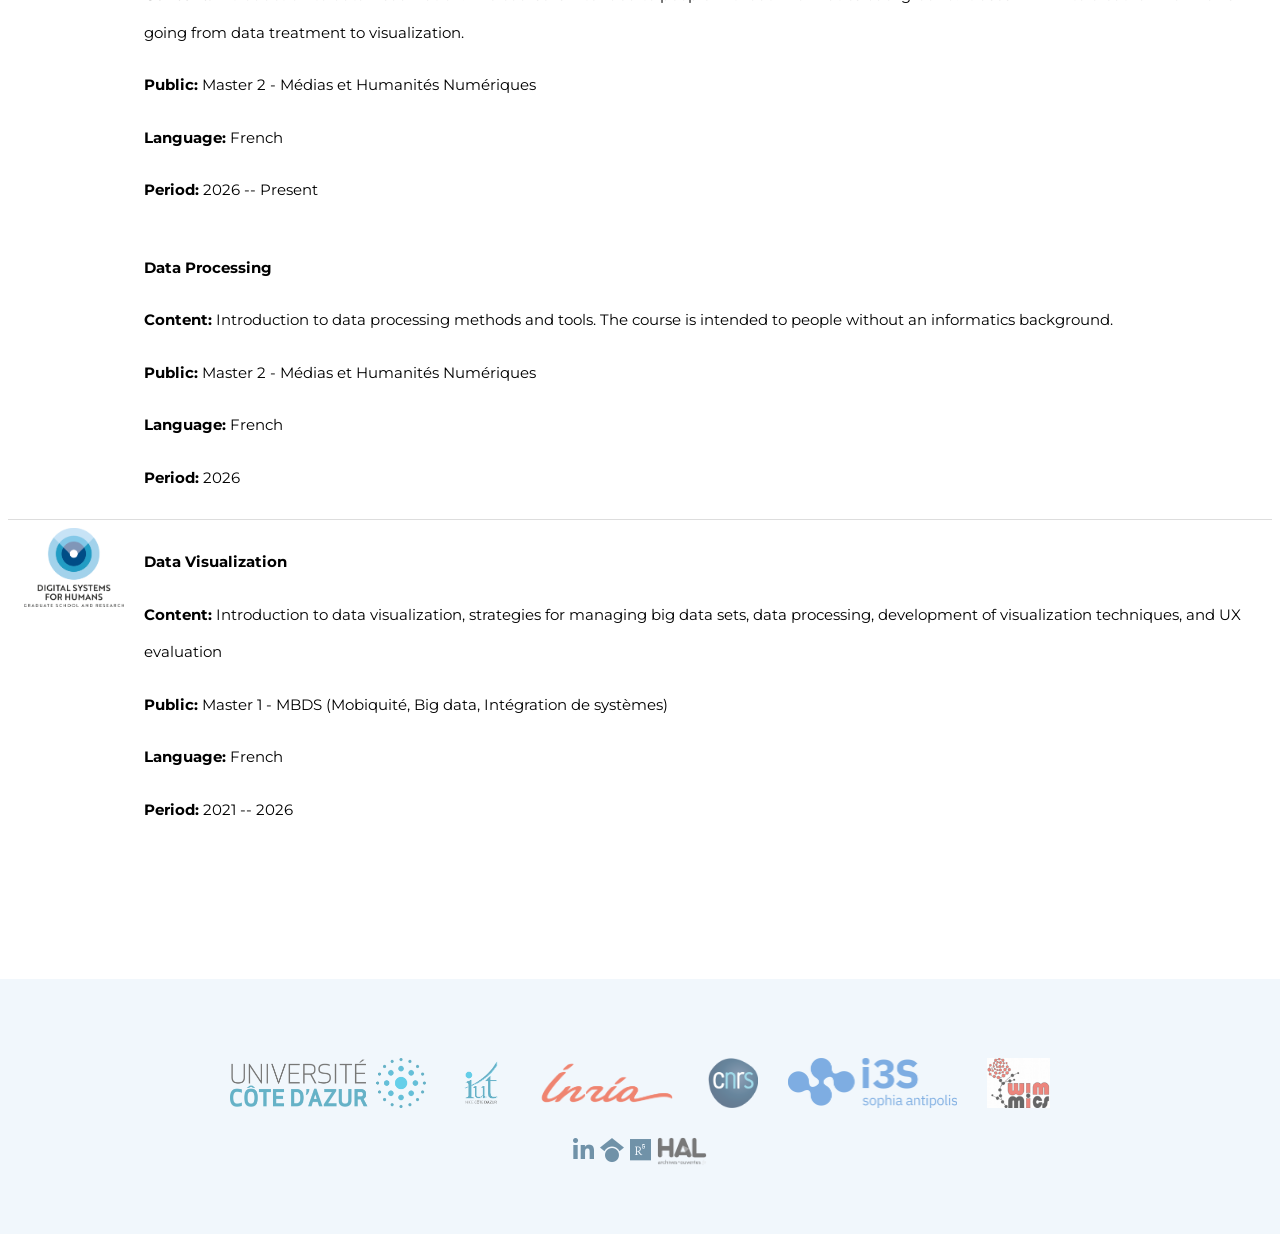
<file: pages/teaching.html>
<!DOCTYPE html>
<html>
<head>
<title>Aline Menin</title>
<meta charset="UTF-8">
<meta name="viewport" content="width=device-width, initial-scale=1">
<link rel="stylesheet" href="https://www.w3schools.com/w3css/4/w3.css">
<link rel="stylesheet" href="https://fonts.googleapis.com/css?family=Montserrat">
<link rel="stylesheet" href="https://cdnjs.cloudflare.com/ajax/libs/font-awesome/6.5.1/css/all.min.css" integrity="sha512-DTOQO9RWCH3ppGqcWaEA1BIZOC6xxalwEsw9c2QQeAIftl+Vegovlnee1c9QX4TctnWMn13TZye+giMm8e2LwA==" crossorigin="anonymous" referrerpolicy="no-referrer" />
<link rel="stylesheet" href="/css/style.css">
<script src="/scripts.js"></script>

</head>
<body>

<!-- Top Navigation Bar -->
<script>document.write(NAVBAR_HTML);</script>

<!-- !PAGE CONTENT! -->
<div class="w3-content" style="max-width:1500px">

<!-- Header -->
<div class="w3-opacity">
<header class="w3-center w3-margin-bottom">
  <h1><b>Teaching Activities</b></h1>
</header>
</div>

<!-- Photo Grid -->
<div class="w3-row-padding" id="myGrid" style="margin-bottom:128px; margin-top: 50px;">
    <ul class="w3-ul">
        <li>
            <div style="display: flex; flex-direction: row; gap: 20px;">
                <div><img src="/images/logos/iut.png" width="100px"/></div>
                <div style="display: flex; flex-direction: column; gap: 10px;">
                    <div >
                        <p><b>R3.02 Développement Efficace</b> </p>
                        <p><b>Content:</b> Advanced data structures (binary search trees, red-black trees, and hash tables), code profiling, and greencode.</p>
                        <p><b>Public: </b> BUT 2 - 2nd year (classic and work-study paths)</p>
                        <p><b>Language: French</b></p>
                        <p><b>Period:</b> 2022 -- Present</p>
                    </div>
                    <div>
                        <p><b>R3.04 Qualité de Développement</b></p>
                        <p><b>Content:</b> Design patterns and software architecture, aspects of object oriented programming (SOLID principles, dependency, etc), modular programming, advanced usage of git for version control, and code refactoring.</p>
                        <p><b>Public:</b> BUT 2 - 2nd year of the work-study path</p>
                        <p><b>Language:</b> French</p>
                        <p><b>Period:</b> 2022 -- Present</p>
                    </div>
                    <div>
                        <p><b>R2.02 Développement d'Applications avec IHM</b></p>
                        <p><b>Content:</b> Event-driven programming, programming user interfaces, using graphical components, understanding and implementing the separation between view and model, data binding between properties (databinding, master/detail), using a database access framework, awareness of ergonomics</p>
                        <p><b>Public:</b> BUT 1 - 1st year of the work-study path</p>
                        <p><b>Language:</b> French</p>
                        <p><b>Period:</b> 2023 -- Present</p>
                    </div>
                </div>
            </div>
        
        </li>

        <li>
            <div style="display: flex; flex-direction: row; gap: 20px;">
                <div><img src="/images/logos/polytech.png" width="100px"/></div>
                <div style="display: flex; flex-direction: column; gap: 10px;">
                    <div >
                        <p><b>Data Visualization</b></p>
                        <p><b>Content:</b> Introduction to data visualization, strategies for managing big data sets, data processing, development of visualization techniques, and UX evaluation</p>
                        <p><b>Public:</b> Polytech 5th year </p>
                        <p><b>Language:</b> French/English</p>
                        <p><b>Period:</b> 2021 -- Present</p>
                    </div>
                </div>
            </div>
        </li>

        <li>
            <div style="display: flex; flex-direction: row; gap: 20px;">
                <div><img src="/images/logos/creates.png" width="100px"/></div>
                <div style="display: flex; flex-direction: column; gap: 10px;">
                    <div >
                        <p><b>Data Visualization</b></p>
                        <p><b>Content:</b> Introduction to data visualization. The course is intended to people without informatics background. It uses KNIME to creat full workflows going from data treatment to visualization.</p>
                        <p><b>Public:</b> Master 2 - Médias et Humanités Numériques </p>
                        <p><b>Language:</b> French</p>
                        <p><b>Period:</b> 2026 -- Present</p>
                    </div>
                    <div >
                        <p><b>Data Processing</b></p>
                        <p><b>Content:</b> Introduction to data processing methods and tools. The course is intended to people without an informatics background.</p>
                        <p><b>Public:</b> Master 2 - Médias et Humanités Numériques </p>
                        <p><b>Language:</b> French</p>
                        <p><b>Period:</b> 2026</p>
                    </div>
                </div>
            </div>
        </li>
        
        <li>
            <div style="display: flex; flex-direction: row; gap: 20px;">
                <div><img src="/images/logos/ds4h.png" width="100px"/></div>
                <div style="display: flex; flex-direction: column; gap: 10px;">
                    <div >
                        <p><b>Data Visualization</b></p>
                        <p><b>Content:</b> Introduction to data visualization, strategies for managing big data sets, data processing, development of visualization techniques, and UX evaluation</p>
                        <p><b>Public:</b> Master 1 - MBDS (Mobiquité, Big data, Intégration de systèmes) </p>
                        <p><b>Language:</b> French</p>
                        <p><b>Period:</b> 2021 -- 2026</p>
                    </div>
                </div>
            </div>
        </li>
    </ul>
</div>

<!-- End Page Content -->
</div>

<!-- Footer -->
<script>document.write(FOOTER_HTML);</script>

</body>
</html>
</file>
<file: css/style.css>
:root {
  --color-primary: #1d6fa5;
  --color-primary-dark: #124b70;
  --color-primary-light: #5aa9d6;
  --color-bg-warm: #e8f2fb;
}

body{ line-height: 2.5em;}
body,h1 {font-family: "Montserrat", sans-serif}
img {margin-bottom: -7px}
.w3-row-padding img {margin-bottom: 12px}

/* Orange palette overrides for w3.css utility classes */
.w3-black {
  background-color: var(--color-primary) !important;
}

.w3-bar-item.w3-button:hover, #myNavbar .w3-button:hover, #navDemo .w3-button:hover {
  background-color: var(--color-primary-dark) !important;
}

.w3-light-grey {
  background-color: var(--color-bg-warm) !important;
}

a {
  color: var(--color-primary-dark);
}

a:hover, .w3-hover-text-green:hover {
  color: var(--color-primary) !important;
}

footer .w3-xlarge a i, footer .w3-xlarge a {
  color: var(--color-primary-dark);
}

footer .w3-xlarge a:hover {
  color: var(--color-primary);
}

header button[type="submit"] {
  background-color: var(--color-primary);
  color: #fff;
  border: none;
  border-radius: 24px;
  padding: 10px 28px;
  font-size: 1em;
  cursor: pointer;
}

header button[type="submit"]:hover {
  background-color: var(--color-primary-dark);
}

@media only screen and (max-width: 1000px) {
  .pub-content {
    flex-direction: column !important; 
  }
  
  .pub-image {
    width: 80% !important;
    margin: auto;
  }

  .logos img {
    height: 20px !important;
  }
}

.pub-content {
  display: flex; 
  flex-direction: row; 
  gap: 20px;
}

.pub-image {
  width: 200px;
}

.pub-image img {
  width: 100%;
}

.logos{
  display: flex; 
  justify-content: space-between; 
  padding: 15px;
}

.logos img{
  height: 50px;
}

.footer-logos {
  justify-content: center;
  flex-wrap: wrap;
  gap: 30px;
}

body {
  padding-top: 51px;
}

header.w3-center {
  margin-top: 48px;
}
</file>
